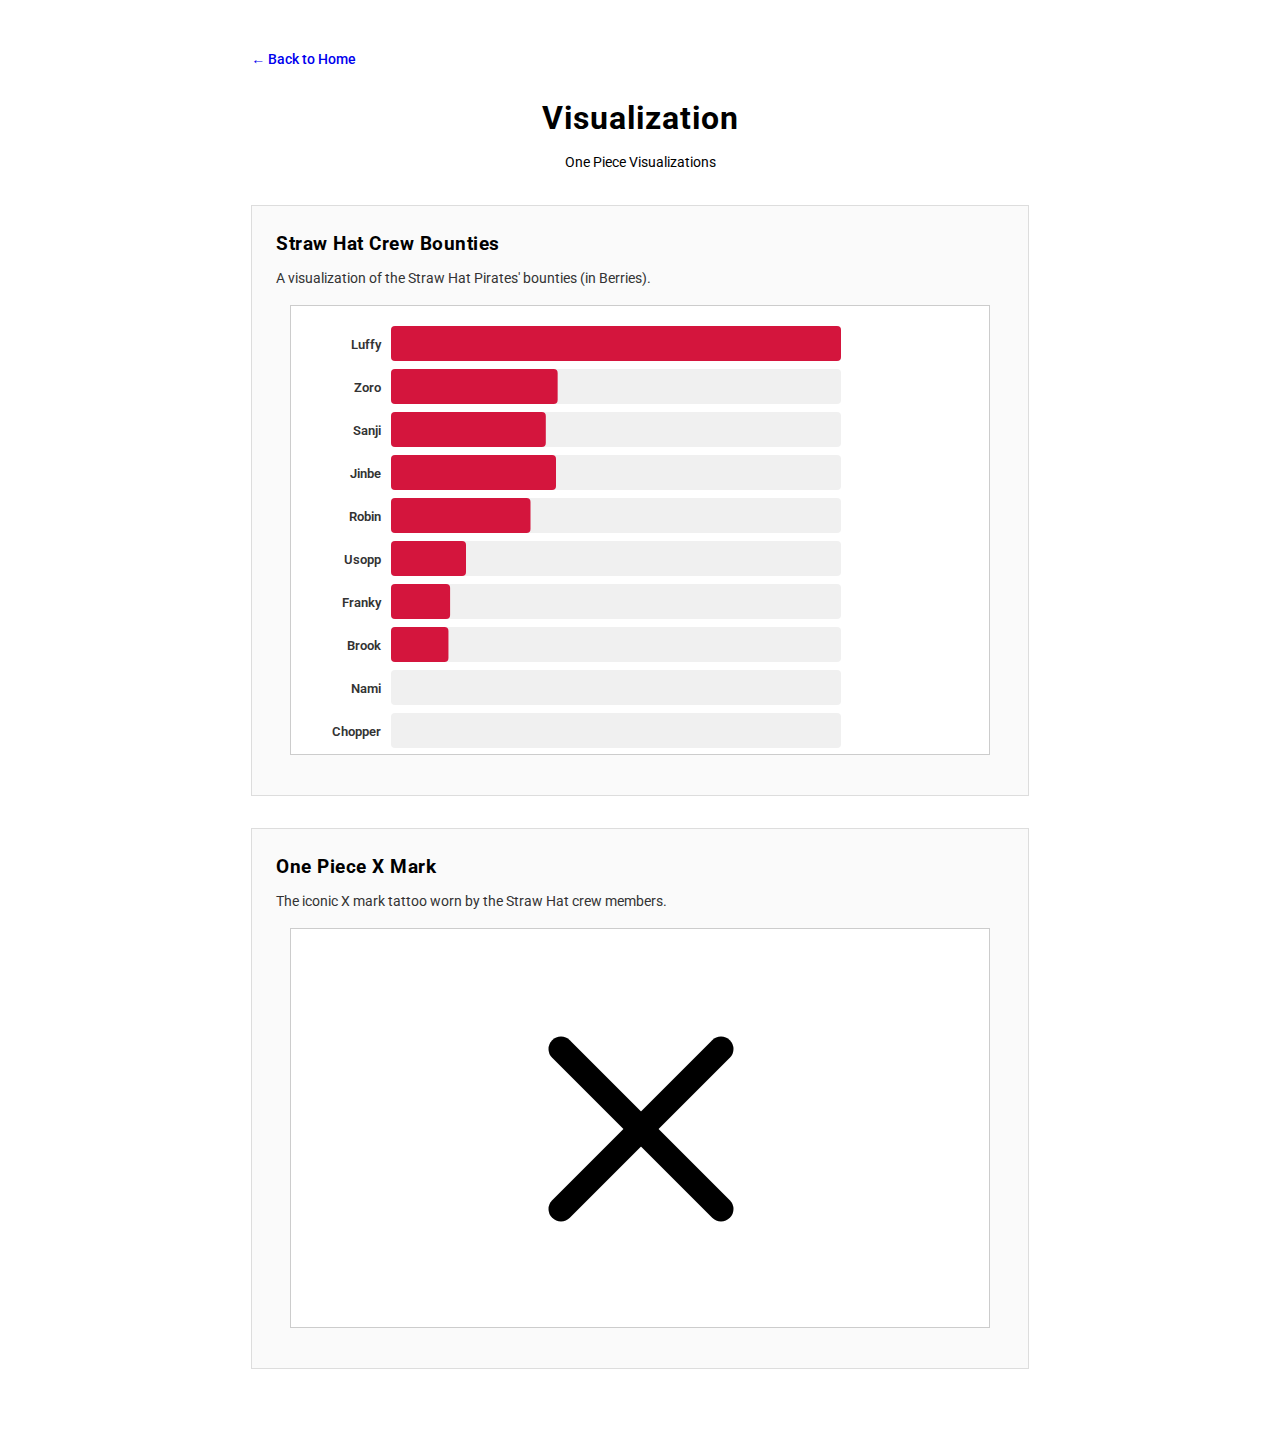
<file: visualizations.html>
<!DOCTYPE html>
<html lang="en">
<head>
    <meta charset="UTF-8">
    <meta name="viewport" content="width=device-width, initial-scale=1.0">
    <title>Visualizations</title>
    <link href="https://fonts.googleapis.com/css2?family=Roboto:wght@300;400;500;700&display=swap" rel="stylesheet">
    <link rel="stylesheet" href="style.css">
    <link rel="stylesheet" href="vis.css">
</head>
<body>
    <div class="vis-page-container">
        <a href="index.html" class="back-link">← Back to Home</a>
        
        <header class="vis-header">
            <h1 class="name">Visualization</h1>
            <p>One Piece Visualizations</p>
        </header>

        <!-- Straw Hat Crew Bounties -->
        <div class="viz-container">
            <h2 class="viz-title">Straw Hat Crew Bounties</h2>
            <p class="viz-description">
                A visualization of the Straw Hat Pirates' bounties (in Berries).
            </p>
            <svg id="bounty-chart" width="700" height="450"></svg>
        </div>

        <!-- One Piece X Mark -->
        <div class="viz-container">
            <h2 class="viz-title">One Piece X Mark</h2>
            <p class="viz-description">
                The iconic X mark tattoo worn by the Straw Hat crew members.
            </p>
            <svg id="x-mark-art" width="700" height="400"></svg>
        </div>
    </div>

    <script src="vis.js"></script>
</body>
</html>
</file>
<file: style.css>
* {
    margin: 0;
    padding: 0;
    box-sizing: border-box;
}

body {
    font-family: 'Roboto', -apple-system, BlinkMacSystemFont, 'Segoe UI', sans-serif;
    line-height: 1.5;
    color: #000;
    background: #fff;
    font-size: 11pt;
}

.resume-container {
    max-width: 8.5in;
    margin: 0 auto;
    padding: 0.5in 0.5in;
    background: white;
}

/* Header */
.resume-header {
    text-align: center;
    margin-bottom: 0.625rem;
}

.profile-image {
    width: 9.375rem;
    height: 9.375rem;
    border-radius: 50%;
    object-fit: cover;
    margin: 0 auto 1rem;
    display: block;
    border: 0.1875rem solid #000;
}

.tech-icons {
    display: flex;
    justify-content: center;
    align-items: center;
    gap: 0.75rem;
    margin: 0.625rem 0;
    flex-wrap: wrap;
}

.tech-icons img {
    width: 2rem;
    height: 2rem;
    transition: transform 0.2s;
}

.tech-icons img:hover {
    transform: scale(1.2);
}

.name {
    font-size: 2rem;
    font-weight: 700;
    letter-spacing: 0.0625rem;
    margin-bottom: 0.3125rem;
}

.contact-info {
    font-size: 0.875rem;
    color: #000;
}

.contact-info a {
    color: #0000EE;
    text-decoration: none;
}

.contact-info a:hover {
    text-decoration: underline;
}

.separator {
    margin: 0 0.5rem;
    color: #000;
}

/* Sections */
.resume-section {
    margin-bottom: 0.75rem;
}

.section-heading {
    font-size: 1rem;
    font-weight: 700;
    letter-spacing: 0.03125rem;
    margin-bottom: 0.125rem;
}

.section-line {
    height: 0.0625rem;
    background: #000;
    margin-bottom: 0.5rem;
}

/* Resume Items */
.resume-item {
    margin-bottom: 0.625rem;
}

.item-header {
    display: flex;
    justify-content: space-between;
    align-items: baseline;
    margin-bottom: 0.125rem;
}

.item-subheader {
    display: flex;
    justify-content: space-between;
    align-items: baseline;
    margin-bottom: 0.3125rem;
}

.item-left {
    flex: 1;
}

.item-right {
    text-align: right;
    white-space: nowrap;
}

.tech-stack {
    font-weight: 400;
    color: #000;
}

.item-details {
    margin-left: 1.25rem;
    margin-top: 0.1875rem;
}

.item-details li {
    margin-bottom: 0.1875rem;
    line-height: 1.4;
}

/* Skills */
.skills-grid {
    display: flex;
    flex-direction: column;
    gap: 0.1875rem;
}

.skill-row {
    display: flex;
    gap: 0.5rem;
}

.skill-row strong {
    min-width: 6.25rem;
    font-weight: 700;
}

/* Contact Form */
.contact-form {
    max-width: 37.5rem;
}

.form-row {
    display: grid;
    grid-template-columns: 1fr 1fr;
    gap: 0.9375rem;
    margin-bottom: 0.9375rem;
}

.form-group {
    display: flex;
    flex-direction: column;
    margin-bottom: 0.9375rem;
}

.form-group label {
    font-weight: 500;
    margin-bottom: 0.3125rem;
    font-size: 0.875rem;
}

.form-group input,
.form-group textarea {
    padding: 0.5rem;
    border: 0.0625rem solid #ccc;
    border-radius: 0.1875rem;
    font-family: inherit;
    font-size: 0.875rem;
    transition: border-color 0.2s;
}

.form-group input:focus,
.form-group textarea:focus {
    outline: none;
    border-color: #0000EE;
}

.submit-btn {
    background: #000;
    color: white;
    padding: 0.625rem 1.5625rem;
    border: none;
    border-radius: 0.1875rem;
    font-size: 0.875rem;
    font-weight: 500;
    cursor: pointer;
    transition: background 0.2s;
}

.submit-btn:hover {
    background: #333;
}

#form-message {
    margin-top: 0.625rem;
    font-size: 0.875rem;
    font-weight: 500;
}

#form-message.success {
    color: #28a745;
}

#form-message.error {
    color: #dc3545;
}

/* Print Styles */
@media print {
    body {
        margin: 0;
        padding: 0;
    }
    
    .resume-container {
        margin: 0;
        padding: 0.5in;
        max-width: 100%;
    }
    
    .contact-info a {
        color: #0000EE;
        text-decoration: none;
    }
    
    .resume-section {
        page-break-inside: avoid;
    }
}

/* Mobile Responsive */
@media (max-width: 48rem) {
    .resume-container {
        padding: 1.25rem 0.9375rem;
    }
    
    .profile-image {
        width: 7.5rem;
        height: 7.5rem;
    }
    
    .tech-icons img {
        width: 1.5rem;
        height: 1.5rem;
    }
    
    .name {
        font-size: 1.667rem;
    }
    
    .contact-info {
        font-size: 0.75rem;
        line-height: 1.6;
    }
    
    .separator {
        display: none;
    }
    
    .contact-info a {
        display: block;
        margin: 0.1875rem 0;
    }
    
    .item-header,
    .item-subheader {
        flex-direction: column;
        align-items: flex-start;
    }
    
    .item-right {
        text-align: left;
        margin-top: 0.125rem;
    }
    
    .form-row {
        grid-template-columns: 1fr;
    }
}

.tags-container {
    display: flex;
    flex-wrap: wrap;
    gap: 0.5rem;
}

.tag {
    display: inline-block;
    padding: 0.25rem 0.75rem;
    background: #f0f0f0;
    border: 0.0625rem solid #ddd;
    border-radius: 0.25rem;
    font-size: 0.875rem;
    color: #000;
}
</file>
<file: vis.css>
p {
    margin-top: 0.625rem;
    font-size: 0.875rem;
}

.vis-page-container {
    max-width: 8.5in;
    margin: 0 auto;
    padding: 0.5in 0.2in;
    background: white;
}

.vis-header {
    text-align: center;
    margin-bottom: 0.625rem;
}

.viz-container {
    margin: 2rem 0;
    padding: 1.5rem;
    border: 0.0625rem solid #ddd;
    background: #fafafa;
}

.viz-title {
    font-size: 1.167rem;
    font-weight: 700;
    margin-bottom: 0.5rem;
    color: #000;
    letter-spacing: 0.03125rem;
}

.viz-description {
    margin-bottom: 1rem;
    color: #333;
    font-size: 0.875rem;
}

svg {
    display: block;
    margin: 1rem auto;
    border: 0.0625rem solid #ccc;
    background: white;
}

.controls {
    margin: 1rem 0;
    display: flex;
    gap: 0.625rem;
    flex-wrap: wrap;
}

.controls button {
    background: #000;
    color: white;
    padding: 0.5rem 1rem;
    border: none;
    border-radius: 0.1875rem;
    cursor: pointer;
    font-size: 0.875rem;
    font-weight: 500;
    transition: background 0.2s;
}

.controls button:hover {
    background: #333;
}

.back-link {
    display: inline-block;
    margin-bottom: 1.5rem;
    color: #0000EE;
    text-decoration: none;
    font-weight: 500;
    font-size: 0.875rem;
}

.back-link:hover {
    text-decoration: underline;
}

/* Mobile Responsive */
@media (max-width: 48rem) {
    .vis-page-container {
        padding: 1.25rem 0.9375rem;
    }
    
    .viz-container {
        padding: 1rem;
    }
    
    svg {
        max-width: 100%;
        height: auto;
    }
}
</file>
